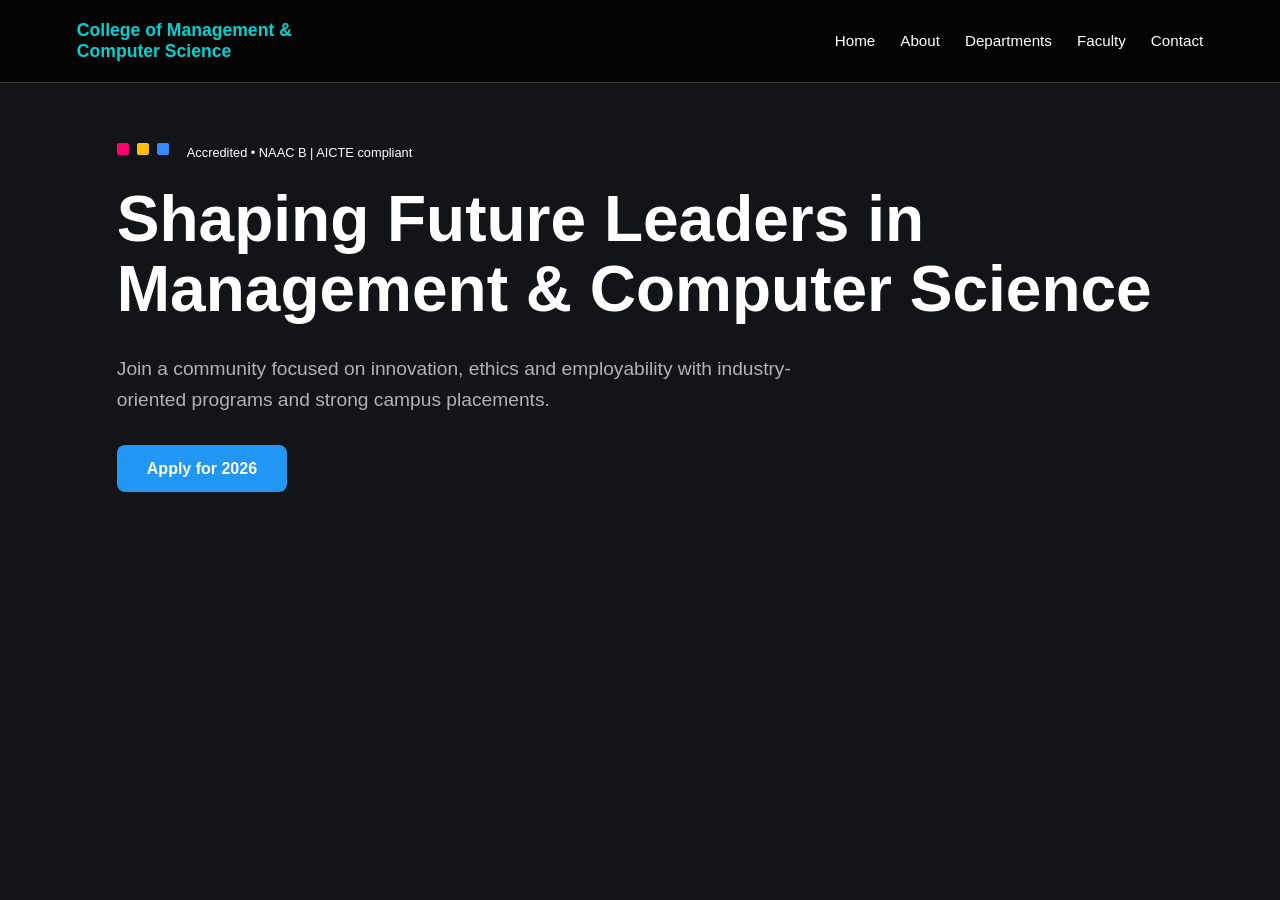
<file: index.html>
<!DOCTYPE html>
<html lang="en">
<head>
    <link rel="stylesheet" href="style.css">
    <title>CMCS Yavatmal | Home</title>
</head>
<body>
    
    <header>
        <div class="logo"><h1>College of Management & <br>Computer Science</h1></div>
        <nav>
            <ul>
                <li><a href="index.html" target="_blank">Home</a></li>
                <li><a href="about.html" target="_blank">About</a></li>
                <li><a href="department.html" target="_blank">Departments</a></li>
                <li><a href="faculty.html" target="_blank">Faculty</a></li>
                <li><a href="contact.html" target="_blank">Contact</a></li>
            </ul>
        </nav>
    </header>

    <main class="container">
        <div style="margin-bottom: 20px; display: flex; gap: 8px;">
            <div style="width:12px; height:12px; background:#ff006e; border-radius:2px;"></div>
            <div style="width:12px; height:12px; background:#ffbe0b; border-radius:2px;"></div>
            <div style="width:12px; height:12px; background:#3a86ff; border-radius:2px;"></div>
            <span style="font-size: 0.8rem; margin-left: 10px;">Accredited • NAAC B | AICTE compliant</span>
        </div>
        <h1 style="font-size: 4rem; line-height: 1.1; margin-bottom: 30px;">Shaping Future Leaders in <br>Management & Computer Science</h1>
        <p style="font-size: 1.2rem; color: var(--text-dim); max-width: 700px; margin-bottom: 40px;">
            Join a community focused on innovation, ethics and employability with industry-oriented programs and strong campus placements.
        </p>
        <a href="contact.html" target="_blank" style="background:var(--accent-blue); color:white; padding:15px 30px; border-radius:8px; text-decoration:none; font-weight:bold;">Apply for 2026</a>
    </main>
</body>

</html>
</file>
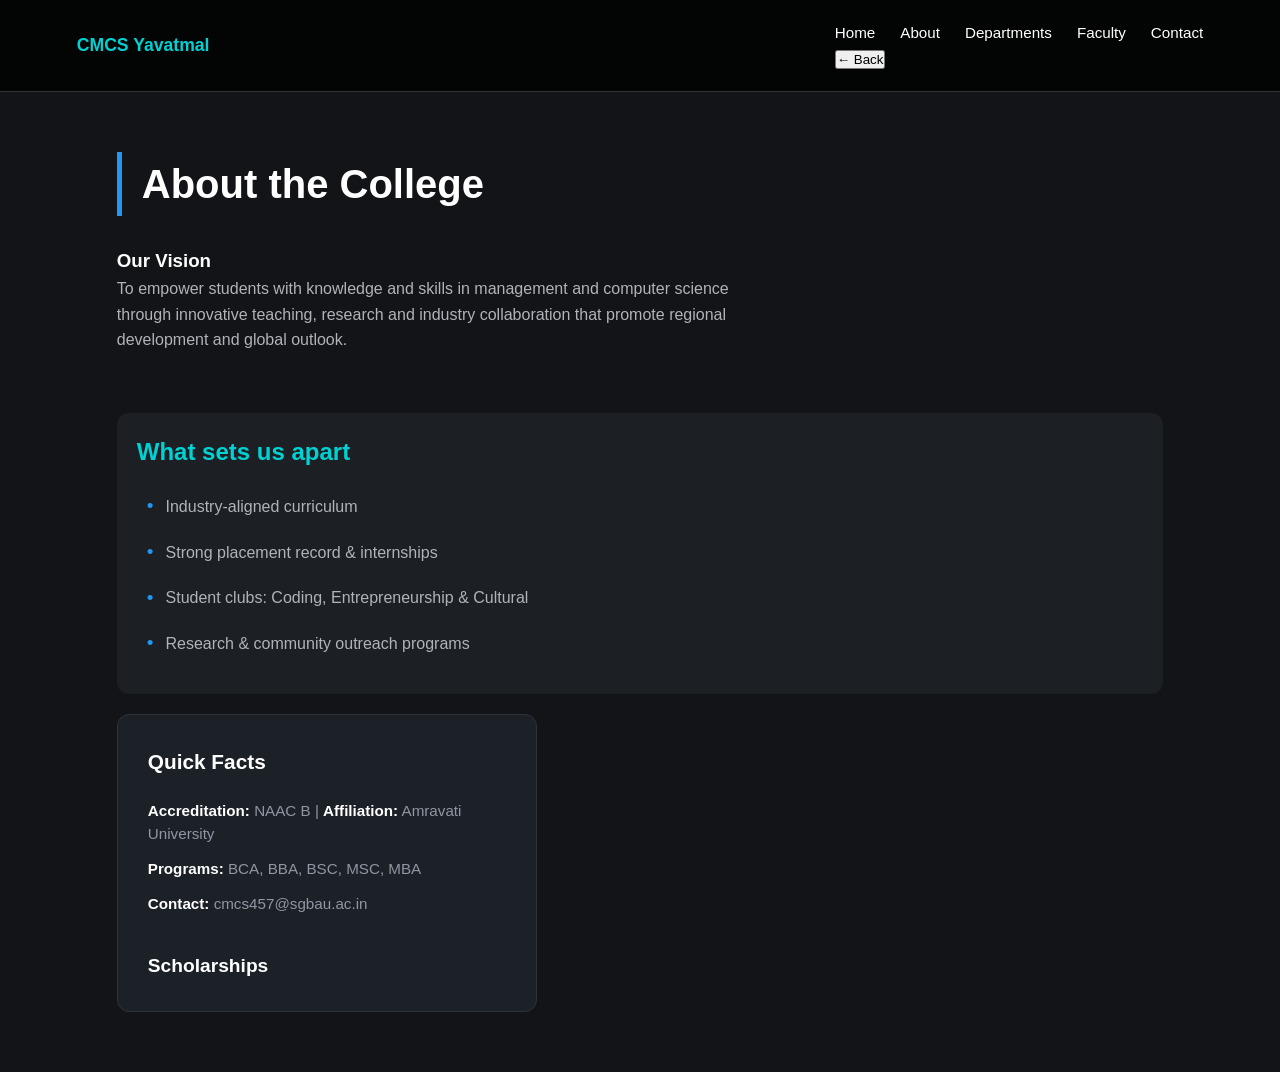
<file: about.html>
<!DOCTYPE html>
<html lang="en">
<head>
    <link rel="stylesheet" href="style.css">
    <title>About Us | CMCS</title>
</head>
<body>
    <header>
    <div class="logo"><h1>CMCS Yavatmal</h1></div>
    <nav>
        <ul>
            <li><a href="index.html">Home</a></li>
            <li><a href="about.html">About</a></li>
            <li><a href="department.html">Departments</a></li>
            <li><a href="faculty.html">Faculty</a></li>
            <li><a href="contact.html">Contact</a></li>
        </ul>
        <!-- This button will now appear on every page -->
        <button class="back-arrow" onclick="history.back()" title="Go Back">← Back</button>
    </nav>
</header>
    <div class="container">
        <h1 class="section-title">About the College</h1>
        <div style="display: grid; grid-template-columns: 2fr 1fr; gap: 50px;">
            <div>
                <h3>Our Vision</h3>
                <p style="color: var(--text-dim); margin-bottom: 20px;">To empower students with knowledge and skills in management and computer science through innovative teaching, research and industry collaboration that promote regional development and global outlook.

</p>
                
            </div>
            
        </div>
<section class="sets-us-apart" style="margin-top: 40px; padding: 20px; background: var(--card-bg); border-radius: 12px;">
    <h3 style="color: var(--accent-cyan); margin-bottom: 20px; font-size: 1.5rem;">What sets us apart</h3>
    
    <ul style="list-style: none; padding-left: 10px;">
        <li style="margin-bottom: 15px; display: flex; align-items: center; color: var(--text-dim);">
            <span style="color: var(--accent-blue); margin-right: 12px; font-size: 1.2rem;">•</span>
            Industry-aligned curriculum
        </li>
        <li style="margin-bottom: 15px; display: flex; align-items: center; color: var(--text-dim);">
            <span style="color: var(--accent-blue); margin-right: 12px; font-size: 1.2rem;">•</span>
            Strong placement record & internships
        </li>
        <li style="margin-bottom: 15px; display: flex; align-items: center; color: var(--text-dim);">
            <span style="color: var(--accent-blue); margin-right: 12px; font-size: 1.2rem;">•</span>
            Student clubs: Coding, Entrepreneurship & Cultural
        </li>
        <li style="margin-bottom: 15px; display: flex; align-items: center; color: var(--text-dim);">
            <span style="color: var(--accent-blue); margin-right: 12px; font-size: 1.2rem;">•</span>
            Research & community outreach programs
        </li>
    </ul>
</section>

    
<aside class="sidebar-facts" style="background: #1c2128; padding: 30px; border-radius: 12px; max-width: 420px; border: 1px solid #2d333b; margin-top: 20px;">
    
    <h3 style="color: #ffffff; font-size: 1.3rem; font-weight: 700; margin-bottom: 22px;">Quick Facts</h3>
    
    <div style="margin-bottom: 12px; line-height: 1.5; color: #9096a2; font-size: 0.95rem;">
        <strong style="color: #ffffff;">Accreditation:</strong> NAAC B | <strong style="color: #ffffff;">Affiliation:</strong> Amravati University
    </div>

    <div style="margin-bottom: 12px; line-height: 1.5; color: #9096a2; font-size: 0.95rem;">
        <strong style="color: #ffffff;">Programs:</strong> BCA, BBA, BSC, MSC, MBA
    </div>

    <div style="margin-bottom: 35px; line-height: 1.5; color: #9096a2; font-size: 0.95rem;">
        <strong style="color: #ffffff;">Contact:</strong> <a href="mailto:cmcs457@sgbau.ac.in" style="color: #9096a2; text-decoration: none;">cmcs457@sgbau.ac.in</a>
    </div>

    <h3 style="color: #ffffff; font-size: 1.2rem; font-weight: 700;">Scholarships</h3>
    
</aside>
</body>

</html>
</file>
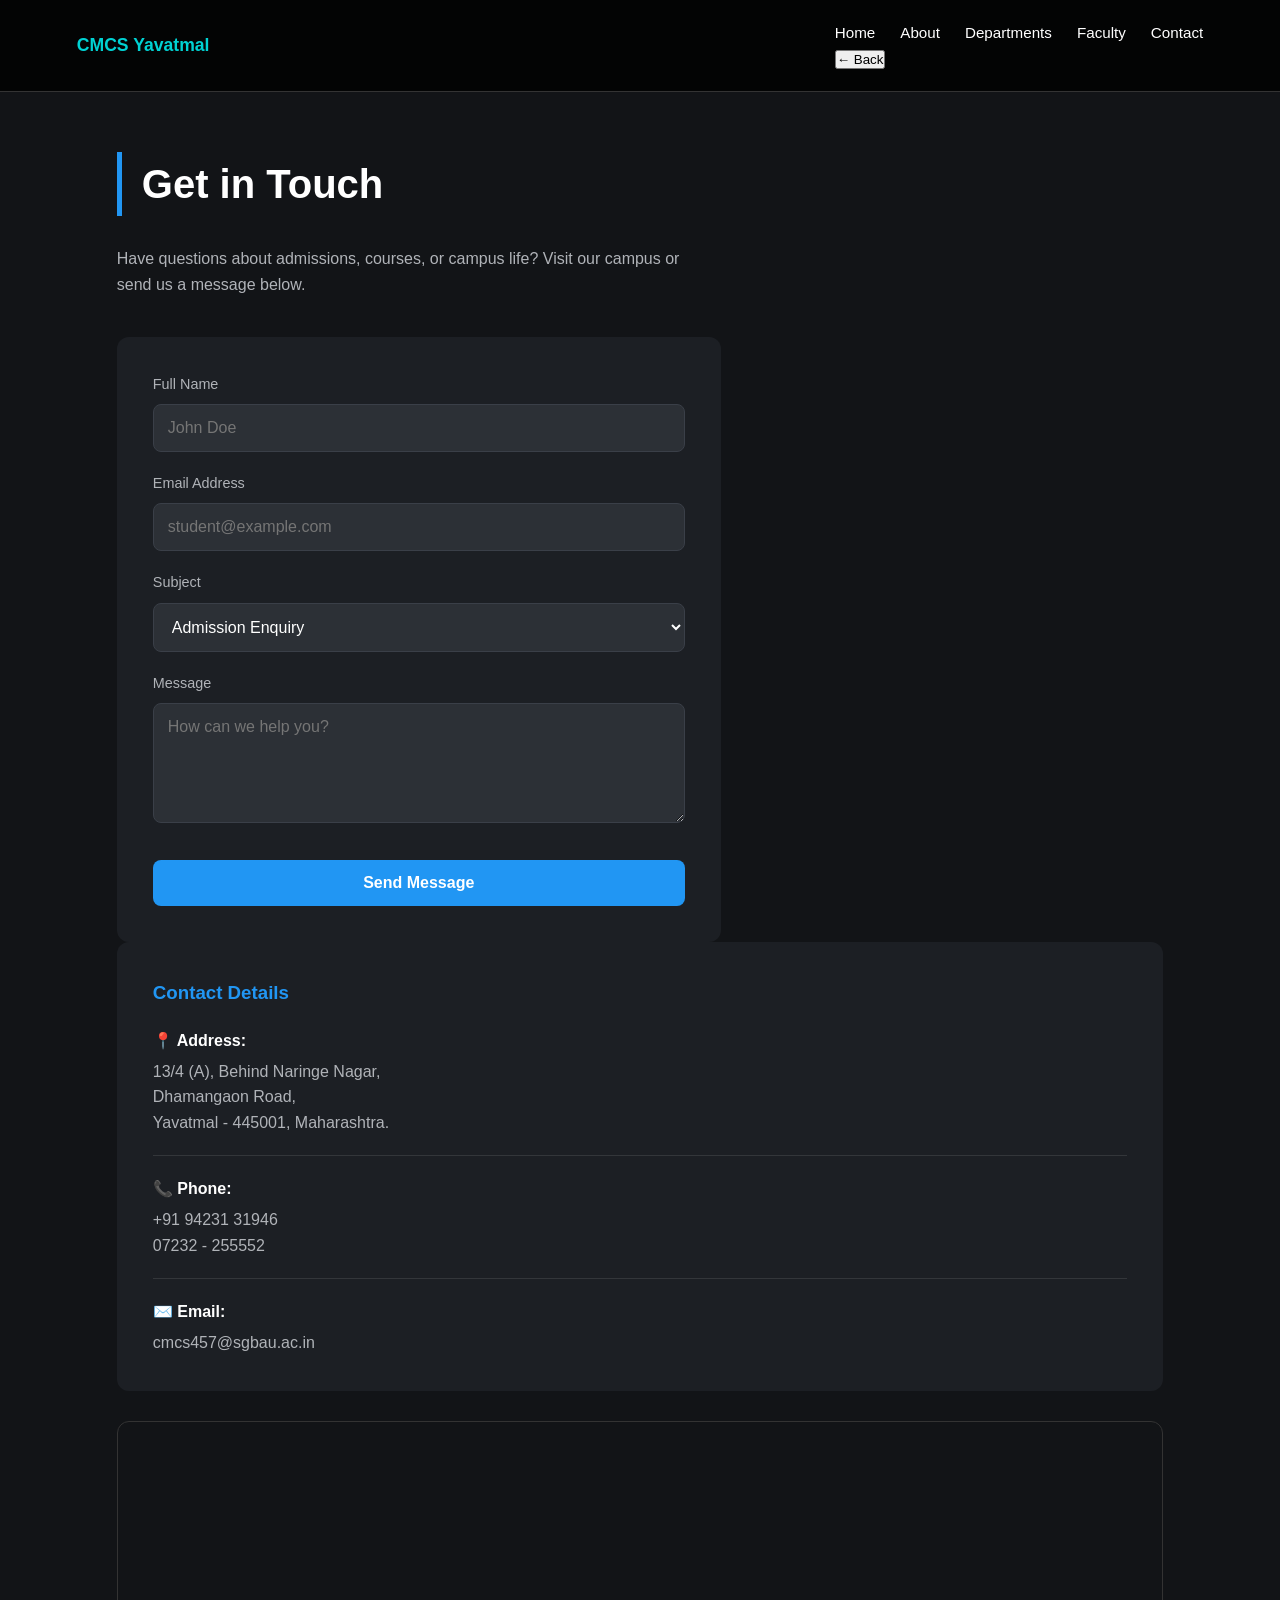
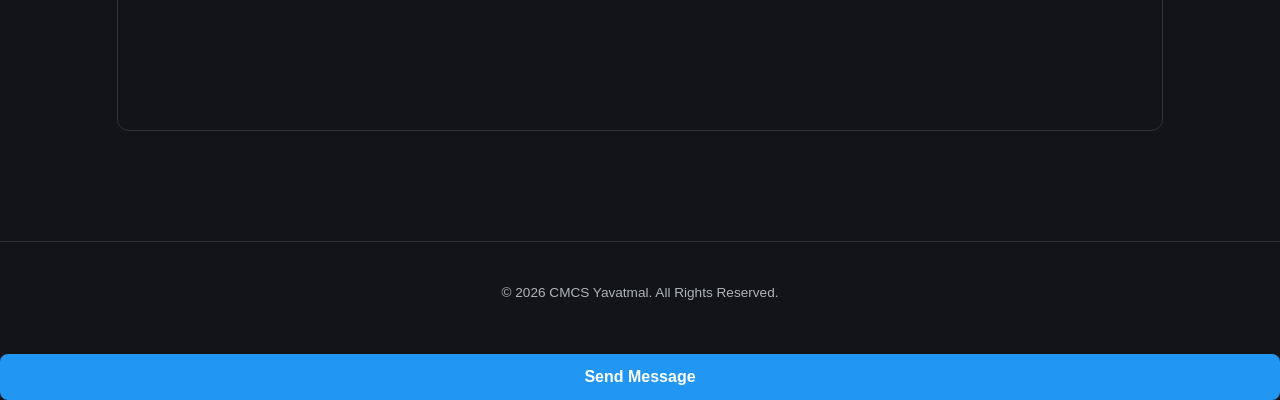
<file: contact.html>
<!DOCTYPE html>
<html lang="en">
<head>
    <meta charset="UTF-8">
    <meta name="viewport" content="width=device-width, initial-scale=1.0">
    <title>Contact Us | CMCS Yavatmal</title>
    <link rel="stylesheet" href="style.css">
</head>
<body>
    <header>
    <div class="logo"><h1>CMCS Yavatmal</h1></div>
    <nav>
        <ul>
            <li><a href="index.html">Home</a></li>
            <li><a href="about.html">About</a></li>
            <li><a href="department.html">Departments</a></li>
            <li><a href="faculty.html">Faculty</a></li>
            <li><a href="contact.html">Contact</a></li>
        </ul>
        <!-- This button will now appear on every page -->
        <button class="back-arrow" onclick="history.back()" title="Go Back">← Back</button>
    </nav>
</header>

    <!-- Header (Consistent Navigation) -->
    

    <!-- Main Content -->
    <main class="container">
        <h1 class="section-title">Get in Touch</h1>
        <p style="color: var(--text-dim); margin-bottom: 40px; max-width: 600px;">
            Have questions about admissions, courses, or campus life? Visit our campus or send us a message below.
        </p>

        <div class="contact-grid">
            
            

        <div class="card contact-form-card">
    <!-- This sends the data to Web3Forms -->
    <form action="https://api.web3forms.com/submit" method="POST">
        
        <!-- 1. YOUR ACCESS KEY GOES HERE -->
        <input type="hidden" name="access_key" value="32254965-7707-48ef-a841-9455171f50e3">

        <div class="form-group">
            <label>Full Name</label>
            <input type="text" name="name" class="form-input" placeholder="John Doe" required>
        </div>
        
        <div class="form-group">
            <label>Email Address</label>
            <input type="email" name="email" class="form-input" placeholder="student@example.com" required>
        </div>

        <div class="form-group">
            <label>Subject</label>
            <select name="subject" class="form-input">
                <option>Admission Enquiry</option>
                <option>Fee Structure</option>
                <option>Campus Visit</option>
                <option>Other</option>
            </select>
        </div>

        <div class="form-group">
            <label>Message</label>
            <textarea name="message" class="form-input" rows="5" placeholder="How can we help you?"></textarea>
        </div>

        <button type="submit" class="btn-submit">Send Message</button>
    </form>
</div>
</div>
            <!-- Right Column: Info & Map -->
            <div class="contact-info-wrapper">
                
                <!-- Direct Contact Details -->
                <div class="card" style="margin-bottom: 30px;">
                    <h3 style="margin-bottom: 20px; color: var(--accent-blue);">Contact Details</h3>
                    
                    <div class="info-item">
                        <strong style="color: white;">📍 Address:</strong>
                        <p>13/4 (A), Behind Naringe Nagar,<br>Dhamangaon Road,<br>Yavatmal - 445001, Maharashtra.</p>
                    </div>
                    
                    <div class="info-item">
                        <strong style="color: white;">📞 Phone:</strong>
                        <p>+91 94231 31946<br>07232 - 255552</p>
                    </div>

                    <div class="info-item">
                        <strong style="color: white;">✉️ Email:</strong>
                        <p>cmcs457@sgbau.ac.in</p>
                    </div>
                </div>

                <!-- Google Map Embed -->
                <div class="map-container" style="border-radius: 12px; overflow: hidden; border: 1px solid #333;">
                    <iframe 
                        src="https://www.google.com/maps/embed?pb=!1m18!1m12!1m3!1d3739.2968107103025!2d78.13847161487293!3d20.411863486335847!2m3!1f0!2f0!3f0!3m2!1i1024!2i768!4f13.1!3m3!1m2!1s0x3bd3e8afbdf005b9%3A0x93664da6142c96fc![base64]!5e0!3m2!1smr!2sin!4v1616174494121!5m2!1smr!2sin" 
                        width="100%" 
                        height="300" 
                        style="border:0; filter: invert(90%) hue-rotate(180deg);" 
                        allowfullscreen="" 
                        loading="lazy">
                    </iframe>
                </div>

            </div>
        </div>
    </main>

    <!-- Footer -->
    <footer>
        <p>© 2026 CMCS Yavatmal. All Rights Reserved.</p>
    </footer>
    <div id="messagePopup" class="popup-overlay">
    <div class="popup-content">
        <div class="success-icon">✓</div>
        <h2>Thank You!</h2>
        <p>Your message has been sent successfully. We will contact you soon.</p>
        <button type="button" class="close-btn" onclick="closePopup()">Close</button>
    </div>
</div>

<style>
    .popup-overlay {
        display: none; /* Hidden by default */
        position: fixed;
        top: 0; left: 0;
        width: 100%; height: 100%;
        background: rgba(0, 0, 0, 0.85);
        z-index: 10000;
        justify-content: center;
        align-items: center;
        backdrop-filter: blur(5px);
    }

    .popup-content {
        background: #1a1a1a;
        padding: 40px;
        border-radius: 15px;
        text-align: center;
        border: 1px solid #00a8e8;
        max-width: 400px;
        width: 90%;
        color: white;
        box-shadow: 0 10px 30px rgba(0, 168, 232, 0.3);
    }

    .success-icon {
        font-size: 60px;
        color: #00a8e8;
        margin-bottom: 15px;
    }

    .close-btn {
        margin-top: 20px;
        padding: 10px 30px;
        background: #00a8e8;
        color: white;
        border: none;
        border-radius: 5px;
        cursor: pointer;
        font-weight: bold;
    }

    .close-btn:hover {
        background: #007bb5;
    }
</style>

<script>
    const contactForm = document.getElementById('contactForm');
    const popup = document.getElementById('messagePopup');

    if (contactForm) {
        contactForm.addEventListener('submit', function(e) {
            // Stops the page from refreshing/crashing
            e.preventDefault(); 
            
            // Shows the popup
            popup.style.display = 'flex';
            
            // Clears the form fields
            contactForm.reset();
        });
    }

    function closePopup() {
        popup.style.display = 'none';
    }
</script>
<button type="submit" class="btn-submit">Send Message</button>

</body>
</html>

</body>

</html>
</file>
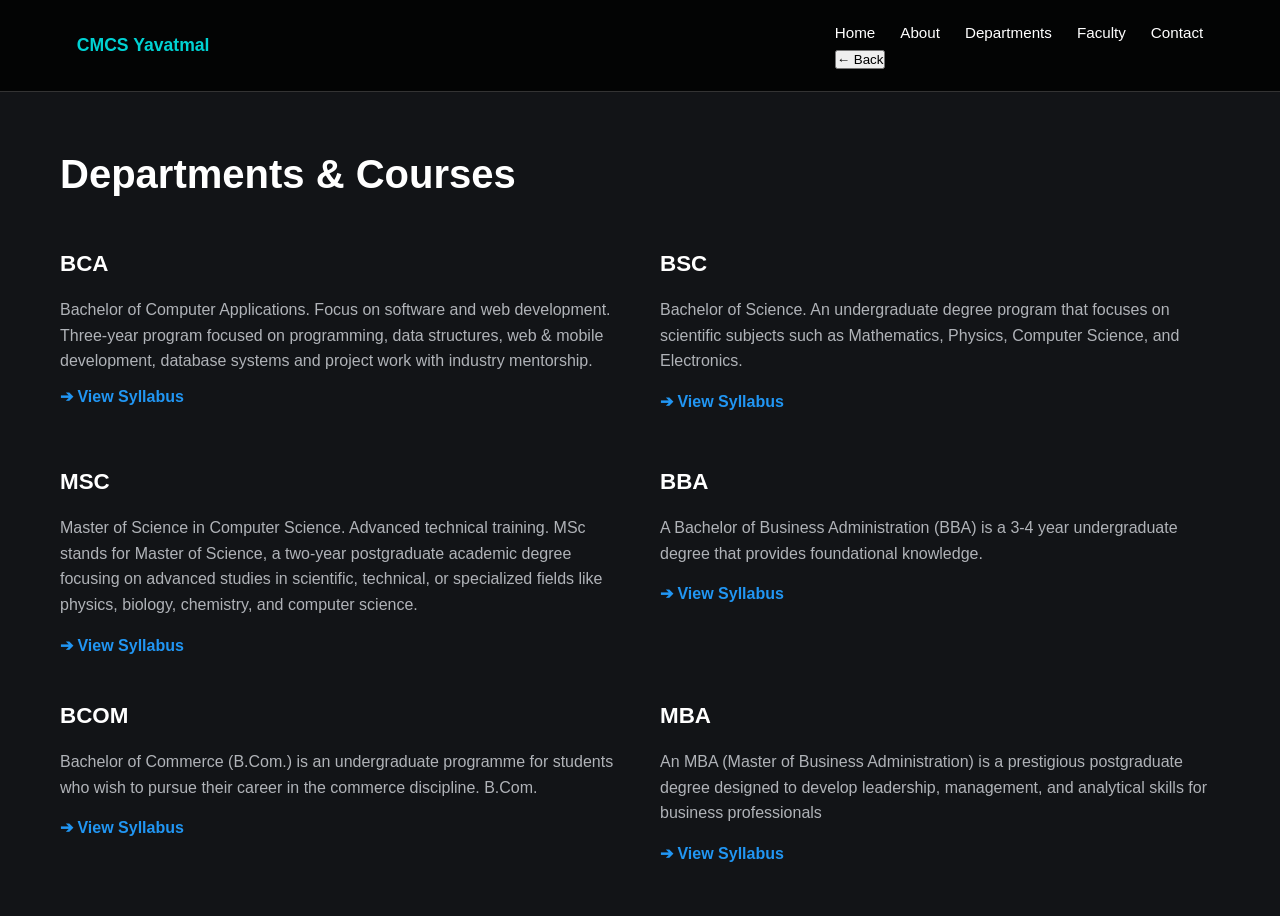
<file: department.html>
<!DOCTYPE html>
<html lang="en">
<head>
    <link rel="stylesheet" href="style.css">
    <title>Departments | CMCS</title>
</head>
<body>
    <header>
    <div class="logo"><h1>CMCS Yavatmal</h1></div>
    <nav>
        <ul>
            <li><a href="index.html">Home</a></li>
            <li><a href="about.html">About</a></li>
            <li><a href="department.html">Departments</a></li>
            <li><a href="faculty.html">Faculty</a></li>
            <li><a href="contact.html">Contact</a></li>
        </ul>
        <!-- This button will now appear on every page -->
        <button class="back-arrow" onclick="history.back()" title="Go Back">← Back</button>
    </nav>
</header>
    <!-- Main Container -->
<div class="container" style="max-width: 1200px; margin: 0 auto; padding: 50px 20px;">
    
    <h1 style="color: #fff; margin-bottom: 40px; font-size: 2.5rem;">Departments & Courses</h1>

    <!-- Use CSS Grid for perfect columns -->
    <div class="course-grid" style="display: grid; grid-template-columns: repeat(auto-fit, minmax(450px, 1fr)); gap: 40px;">
        
        <!-- BCA Card -->
        <div class="course-card">
            <h3 style="color: #fff; font-size: 1.4rem; margin-bottom: 15px;">BCA</h3>
            <p style="color: #b0b3b8; line-height: 1.6; margin-bottom: 15px;">
                Bachelor of Computer Applications. Focus on software and web development. 
                Three-year program focused on programming, data structures, web & mobile 
                development, database systems and project work with industry mentorship.
                <!-- Inside your BCA card -->
<a href="https://www.cmcs.hjes.in/new/wp-content/uploads/2025/04/Why-BCA-2025-2026.pdf" target="_blank" style="color: #2196f3; text-decoration: none; font-weight: bold; display: inline-block; margin-top: 10px;">
    
             ➔ View Syllabus
</a>
            </p>
            <a href="#" target="_blank" style="color: #2196f3; text-decoration: none; font-weight: bold;"></a>
        </div>

        <!-- BSC Card -->
        <div class="course-card">
            <h3 style="color: #fff; font-size: 1.4rem; margin-bottom: 15px;">BSC</h3>
            <p style="color: #b0b3b8; line-height: 1.6; margin-bottom: 15px;">
                Bachelor of Science. An undergraduate degree program that focuses on 
                scientific subjects such as Mathematics, Physics, Computer Science, and Electronics.
            </p>
            <a href="https://www.cmcs.hjes.in/new/wp-content/uploads/2025/04/Why-B.Sc_.-CMCS-2025-2026.pdf" target="_blank" style="color: #2196f3; text-decoration: none; font-weight: bold;">➔ View Syllabus</a>
        </div>

        <!-- MSC Card -->
        <div class="course-card">
            <h3 style="color: #fff; font-size: 1.4rem; margin-bottom: 15px;">MSC</h3>
            <p style="color: #b0b3b8; line-height: 1.6; margin-bottom: 15px;">
                Master of Science in Computer Science. Advanced technical training. 
                MSc stands for Master of Science, a two-year postgraduate academic 
                degree focusing on advanced studies in scientific, technical, or 
                specialized fields like physics, biology, chemistry, and computer science.
            </p>
            <a href="https://www.cmcs.hjes.in/new/wp-content/uploads/2025/04/Why-MSc-25-26.pdf" target="_blank" style="color: #2196f3; text-decoration: none; font-weight: bold;">➔ View Syllabus</a>
        </div>

        <!-- BBA Card -->
        <div class="course-card">
            <h3 style="color: #fff; font-size: 1.4rem; margin-bottom: 15px;">BBA</h3>
            <p style="color: #b0b3b8; line-height: 1.6; margin-bottom: 15px;">
                A Bachelor of Business Administration (BBA) is a 3-4 year 
                undergraduate degree that provides foundational knowledge.
            </p>
            <a href="https://www.cmcs.hjes.in/new/wp-content/uploads/2025/04/Why-BBA-2025-26.pdf" target="_blank" style="color: #2196f3; text-decoration: none; font-weight: bold;">➔ View Syllabus</a>
        </div>
        <!-- B.COM Card -->
        <div class="course-card">
            <h3 style="color: #fff; font-size: 1.4rem; margin-bottom: 15px;">BCOM</h3>
            <p style="color: #b0b3b8; line-height: 1.6; margin-bottom: 15px;">
                Bachelor of Commerce (B.Com.) is an undergraduate programme for students who 
                wish to pursue their career in the commerce discipline. B.Com.
            </p>
            <a href="https://www.cmcs.hjes.in/new/wp-content/uploads/2025/04/Why-B.Com_.-CMCS-2025-26.pdf" target="_blank" style="color: #2196f3; text-decoration: none; font-weight: bold;">➔ View Syllabus</a>
        </div>
        <!-- MBA Card -->
        <div class="course-card">
            <h3 style="color: #fff; font-size: 1.4rem; margin-bottom: 15px;">MBA</h3>
            <p style="color: #b0b3b8; line-height: 1.6; margin-bottom: 15px;">
                An MBA (Master of Business Administration) is a prestigious postgraduate
                degree designed to develop leadership, management, and analytical skills for business professionals
            </p>
            <a href="https://www.cmcs.hjes.in/new/wp-content/uploads/2025/04/why-mba-2025-26.pdf" target="_blank" style="color: #2196f3; text-decoration: none; font-weight: bold;">➔ View Syllabus</a>
            
</a>
        </div>

    </div>
</div>

        
            
            
        </div>
    </div>
</body>

</html>
</file>
<file: style.css>
:root {
    --bg-dark: #121417;
    --card-bg: #1c1f24;
    --accent-blue: #2196f3;
    --accent-cyan: #00d2d3;
    --text-main: #ffffff;
    --text-dim: #b0b3b8;
}

* { margin: 0; padding: 0; box-sizing: border-box; font-family: 'Segoe UI', Tahoma, sans-serif; }
body { background-color: var(--bg-dark); color: var(--text-main); line-height: 1.6; }

/* Navigation Bar */
header {
    display: flex; justify-content: space-between; align-items: center;
    padding: 20px 6%; background: rgba(0,0,0,0.8);
    position: sticky; top: 0; z-index: 1000; border-bottom: 1px solid #333;
}
.logo h1 { font-size: 1.1rem; line-height: 1.2; color: var(--accent-cyan); }
nav ul { display: flex; list-style: none; gap: 25px; }
nav a { text-decoration: none; color: white; font-size: 0.95rem; transition: 0.3s; }
nav a:hover { color: var(--accent-cyan); }


/* Common Layout */
.container { max-width: 1200px; margin: 0 auto; padding: 60px 6%; }
.section-title { font-size: 2.5rem; margin-bottom: 30px; border-left: 5px solid var(--accent-blue); padding-left: 20px; }
.grid-cards { display: grid; grid-template-columns: repeat(auto-fit, minmax(300px, 1fr)); gap: 25px; }

/* Cards & Content */
.card { background: var(--card-bg); padding: 35px; border-radius: 12px; transition: 0.3s; border: 1px solid transparent; text-decoration: none; color: inherit; }
.card:hover { transform: translateY(-10px); border-color: var(--accent-blue); box-shadow: 0 10px 30px rgba(0,0,0,0.5); }
.btn-primary { background: var(--accent-blue); color: white; padding: 12px 25px; border-radius: 6px; text-decoration: none; font-weight: bold; display: inline-block; }

footer { text-align: center; padding: 40px; color: var(--text-dim); border-top: 1px solid #333; margin-top: 50px; font-size: 0.85rem; }
/* --- Faculty Grid Styles --- */
.faculty-grid {
    display: grid;
    grid-template-columns: repeat(3, 1fr); /* Forces 3 columns horizontally */
    gap: 30px;
    margin-top: 40px;
}

.faculty-card-link {
    text-decoration: none;
    color: inherit;
    display: block;
}

.faculty-card {
    background: #1c1f24;
    padding: 30px;
    border-radius: 15px;
    text-align: center;
    border: 1px solid #333;
    transition: all 0.3s ease;
}

.faculty-card:hover {
    transform: translateY(-10px);
    border-color: #2196f3;
}

.image-wrapper {
    width: 120px;
    height: 120px;
    margin: 0 auto 20px;
    border-radius: 50%;
    overflow: hidden;
    border: 3px solid #2196f3;
}

.image-wrapper img {
    width: 100%;
    height: 100%;
    object-fit: cover;
}

.faculty-card h4 { color: #fff; margin-bottom: 5px; }
.faculty-card .role { color: #00d2d3; font-weight: 600; margin-bottom: 15px; }

.view-profile {
    display: block;
    color: #2196f3;
    font-weight: bold;
    margin-top: 15px;
}
/* --- CONTACT PAGE STYLES --- */

/* Grid Layout for Contact Section */
.contact-grid {
    display: grid;
    grid-template-columns: 3fr 2fr; /* Form is wider than Info */
    gap: 40px;
    align-items: start;
}

/* Form Group Spacing */
.form-group {
    margin-bottom: 20px;
}

/* Labels */
.form-group label {
    display: block;
    margin-bottom: 8px;
    font-size: 0.9rem;
    color: var(--text-dim);
    font-weight: 500;
}

/* Inputs & Textareas */
.form-input {
    width: 100%;
    padding: 14px;
    background-color: #2c3036; /* Slightly lighter than card bg */
    border: 1px solid #3a3f48;
    border-radius: 8px;
    color: var(--text-main);
    font-size: 1rem;
    transition: all 0.3s ease;
}

/* Input Focus State */
.form-input:focus {
    outline: none;
    border-color: var(--accent-blue);
    background-color: #343a40;
    box-shadow: 0 0 0 3px rgba(33, 150, 243, 0.2);
}

/* Submit Button */
.btn-submit {
    width: 100%;
    padding: 14px;
    background-color: var(--accent-blue);
    color: white;
    border: none;
    border-radius: 8px;
    font-size: 1rem;
    font-weight: 600;
    cursor: pointer;
    transition: background 0.3s;
    margin-top: 10px;
}

.btn-submit:hover {
    background-color: var(--accent-cyan);
    color: #121417; /* Dark text on cyan hover */
}

/* Info Items (Address/Phone) */
.info-item {
    margin-bottom: 20px;
    padding-bottom: 20px;
    border-bottom: 1px solid rgba(255,255,255,0.1);
}

.info-item:last-child {
    border-bottom: none;
    margin-bottom: 0;
    padding-bottom: 0;
}

.info-item p {
    color: var(--text-dim);
    margin-top: 5px;
    line-height: 1.6;
}

/* Responsive: Stack columns on mobile */
@media (max-width: 768px) {
    .contact-grid {
        grid-template-columns: 1fr;
    }
    
    .section-title {
        font-size: 2rem;
    }
}
</file>
